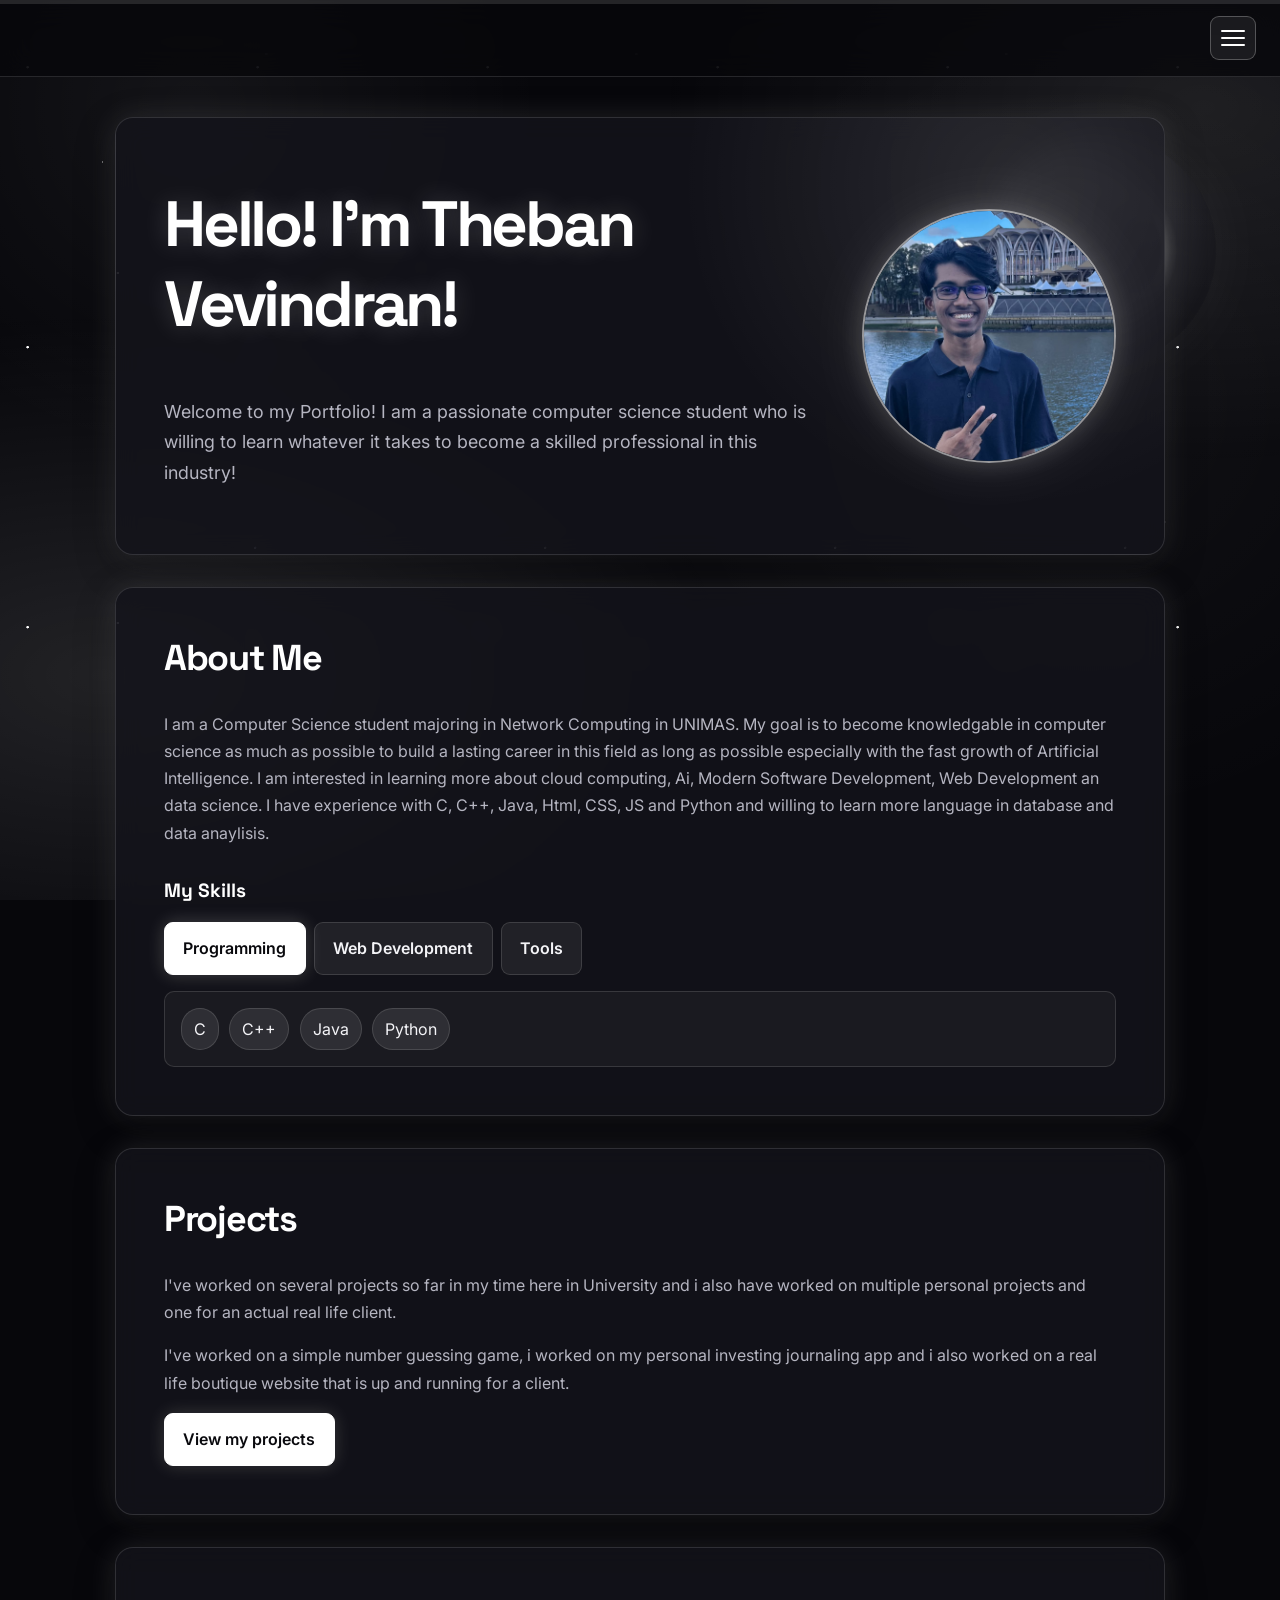
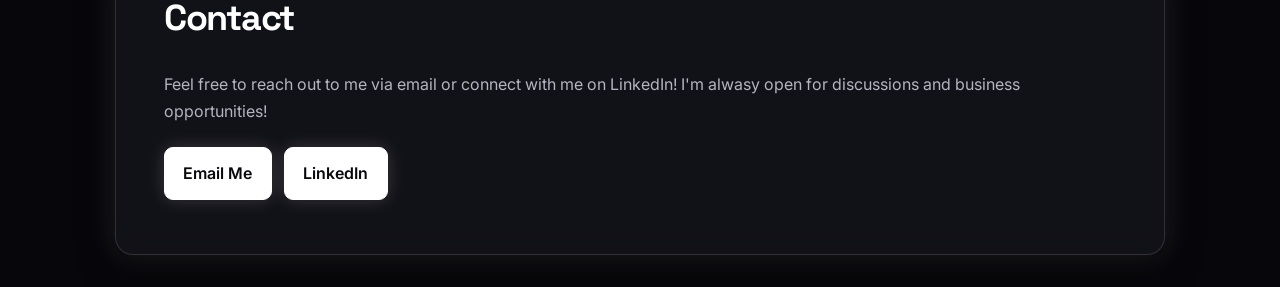
<file: index.html>
<!DOCTYPE html>
<html lang="en">

  <head>

    <meta charset="UTF-8">
    <meta name="viewport" content="width=device-width, initial-scale=1.0">
    <title>Personal Portfolio | Theban Vevindran </title> 
    <link rel="stylesheet" href="style.css?v=2">

  </head>

  <body>

    <div id="reading-progress" aria-hidden="true">
    <div id="reading-progress-fill"></div>
    </div>

   <header>

  <button
    class="menu-toggle"
    id="menu-toggle"
    type="button"
    aria-label="Open navigation menu"
    aria-controls="main-navigation"
    aria-expanded="false">
    <span></span>
    <span></span>
    <span></span>
  </button>

  <nav id="main-navigation" aria-label="Main Navigation">
    <a href="#home">Home</a>
    <a href="#about">About Me</a>
    <a href="#projects">Projects</a>
    <a href="#contact">Contact</a>
  </nav>

</header>

    
    <main>

      <section id="home" aria-labelledby="home-title">

  <div class="intro-content">

    <div class="intro-text">
      <h1 id="home-title">Hello! I’m Theban Vevindran!</h1>
      <p>Welcome to my Portfolio! I am a passionate computer science student who is willing to learn whatever it takes to become a skilled professional in this industry!</p>
    </div>


      <button
        class="image-lightbox-trigger"
        type="button"
        aria-label="Enlarge portrait of Theban Vevindran">

        <img
          class="profile-photo"
          src="pictures/theban.jpeg"
          alt="Portrait of Theban Vevindran">

      </button>

  </div>

</section>

      <section id="about" aria-labelledby="about-title">
        <h2 id="about-title">About Me</h2>
        <p> I am a Computer Science student majoring in Network Computing in UNIMAS. My goal is to become knowledgable in computer science as much as possible to build a lasting career in this field as long as possible especially with the fast growth of Artificial Intelligence. I am interested in learning more about cloud computing, Ai, Modern Software Development, Web Development an data science. I have experience with C, C++, Java, Html, CSS, JS and Python and willing to learn more language in database and data anaylisis.</p>
        <div class="skills-section">

  <h3>My Skills</h3>

  <div class="skill-tabs" role="tablist" aria-label="Skill categories">

    <button
      class="skill-tab active"
      id="tab-programming"
      type="button"
      role="tab"
      aria-selected="true"
      aria-controls="panel-programming">
      Programming
    </button>

    <button
      class="skill-tab"
      id="tab-web"
      type="button"
      role="tab"
      aria-selected="false"
      aria-controls="panel-web"
      tabindex="-1">
      Web Development
    </button>

    <button
      class="skill-tab"
      id="tab-tools"
      type="button"
      role="tab"
      aria-selected="false"
      aria-controls="panel-tools"
      tabindex="-1">
      Tools
    </button>

  </div>

  <div
    class="skill-panel"
    id="panel-programming"
    role="tabpanel"
    aria-labelledby="tab-programming">

    <ul class="skill-list">
      <li>C</li>
      <li>C++</li>
      <li>Java</li>
      <li>Python</li>
    </ul>

  </div>

  <div
    class="skill-panel"
    id="panel-web"
    role="tabpanel"
    aria-labelledby="tab-web"
    hidden>

    <ul class="skill-list">
      <li>HTML</li>
      <li>CSS</li>
      <li>JavaScript</li>
    </ul>

  </div>

  <div
    class="skill-panel"
    id="panel-tools"
    role="tabpanel"
    aria-labelledby="tab-tools"
    hidden>

    <ul class="skill-list">
      <li>Git</li>
      <li>GitHub</li>
      <li>XAMPP</li>
      <li>cPanel</li>
    </ul>

  </div>

</div>
      </section>

      <section id="projects" aria-labelledby="projects-title">
        <h2 id="projects-title">Projects</h2>
        <p> I've worked on several projects so far in my time here in University and i also have worked on multiple personal projects and one for an actual real life client.</p>
        <p> I've worked on a simple number guessing game, i worked on my personal investing journaling app and i also worked on a real life boutique website that is up and running for a client.</p>
        <a class="btn" href="projects.html">View my projects</a>
      </section>

      <section id="contact" aria-labelledby="contact-title">
        <h2 id="contact-title">Contact</h2>
        <p> Feel free to reach out to me via email or connect with me on LinkedIn! I'm alwasy open for discussions and business opportunities! </p>
        <a class="btn" href="mailto:thebanvevindran@gmail.com">Email Me</a>
        <a class="btn" href="https://www.linkedin.com/in/theban-vevindran-525bb4266/" target="_blank">LinkedIn</a>
      </section>

    </main>

    <dialog
      class="image-lightbox"
      id="image-lightbox"
      aria-label="Enlarged image preview">

      <button
        class="image-lightbox-close"
        id="image-lightbox-close"
        type="button"
        aria-label="Close image preview">
        &times;
      </button>

      <img id="image-lightbox-image" alt="">

    </dialog>

    <script src="script.js"></script>

  </body>




</html>
</file>
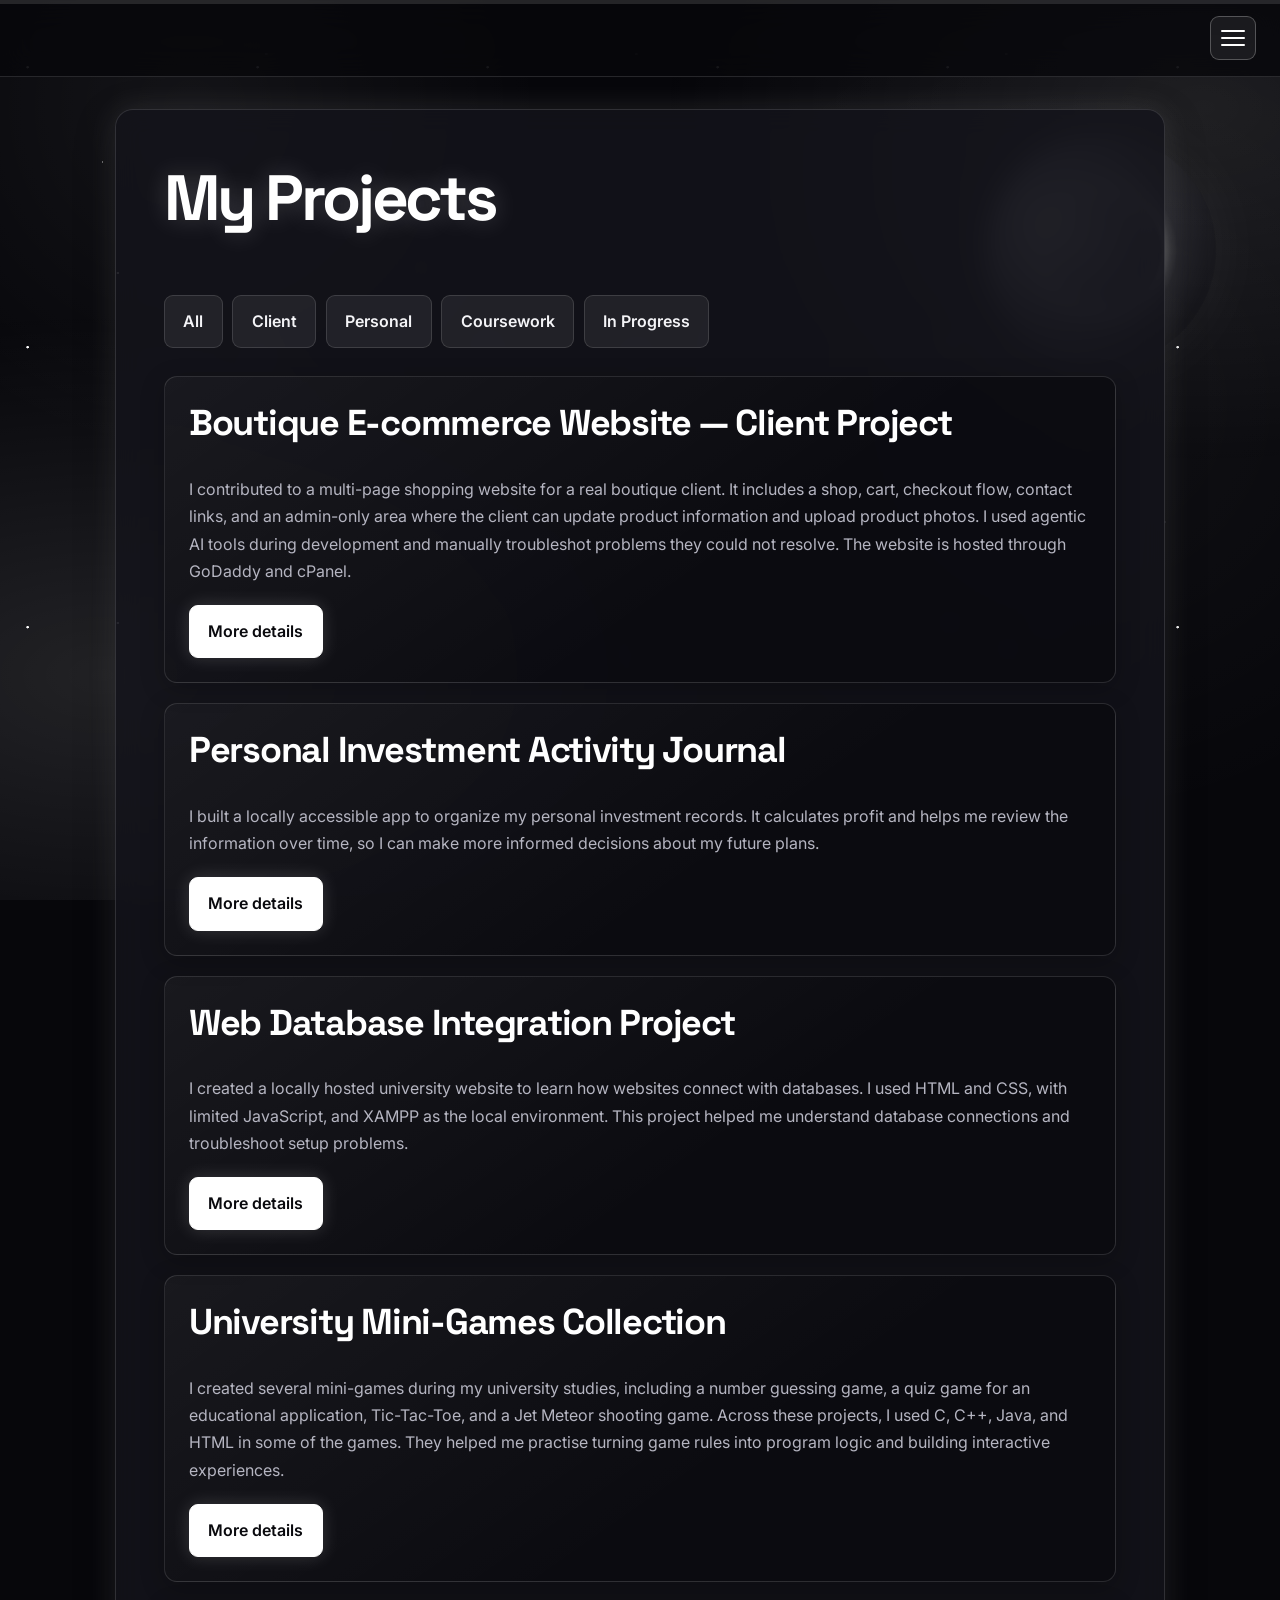
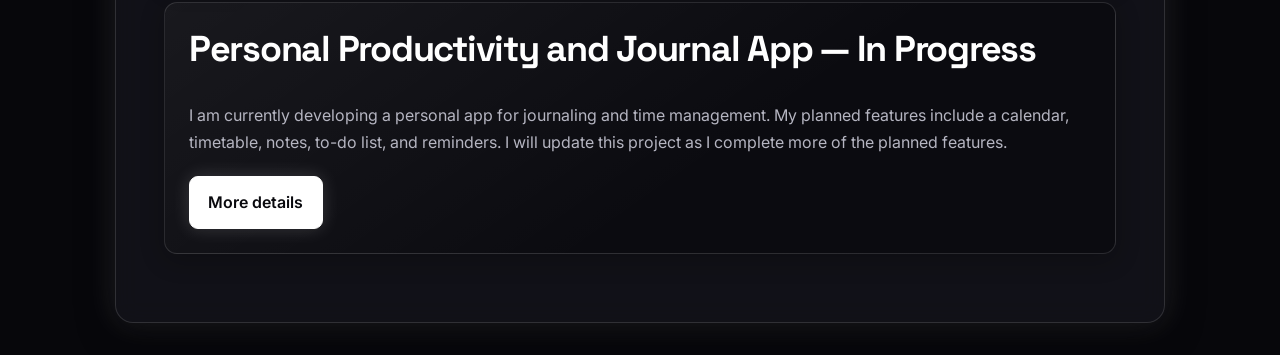
<file: projects.html>
<!DOCTYPE html>
<html lang="en">

  <head>

    <meta charset="UTF-8">
    <meta name="viewport" content="width=device-width, initial-scale=1.0">
    <title>My Projects | Theban Vevindran</title>
    <link rel="stylesheet" href="style.css?v=2">

  </head>

  <body>

    <div id="reading-progress" aria-hidden="true">
    <div id="reading-progress-fill"></div>
    </div>

   <header>

  <button
    class="menu-toggle"
    id="menu-toggle"
    type="button"
    aria-label="Open navigation menu"
    aria-controls="main-navigation"
    aria-expanded="false">
    <span></span>
    <span></span>
    <span></span>
  </button>

  <nav id="main-navigation" aria-label="Main Navigation">
    <a href="index.html#home">Home</a>
    <a href="index.html#about">About Me</a>
    <a href="projects.html">Projects</a>
    <a href="index.html#contact">Contact</a>
  </nav>

</header>

    <main>

      <section id="projects" aria-labelledby="projects-title">
        <h1 id="projects-title">My Projects</h1>

        <div class="project-filters" role="group" aria-label="Filter projects">
          <button class="filter-button" type="button" data-filter="all" aria-pressed="true">All</button>
          <button class="filter-button" type="button" data-filter="client" aria-pressed="false">Client</button>
          <button class="filter-button" type="button" data-filter="personal" aria-pressed="false">Personal</button>
          <button class="filter-button" type="button" data-filter="coursework" aria-pressed="false">Coursework</button>
          <button class="filter-button" type="button" data-filter="ongoing" aria-pressed="false">In Progress</button>
        </div>

        <article data-category="client">
          <h2>Boutique E-commerce Website — Client Project</h2>
          <p>
            I contributed to a multi-page shopping website for a real boutique
            client. It includes a shop, cart, checkout flow, contact links, and
            an admin-only area where the client can update product information
            and upload product photos. I used agentic AI tools during
            development and manually troubleshot problems they could not
            resolve. The website is hosted through GoDaddy and cPanel.
          </p>

          <button class="project-details-button" type="button">
          More details
            </button>

            <template class="project-details-content">
              <p>
                I built a multi-page online boutique store for a real client. It includes
                product browsing, a shopping cart, checkout, and contact links. An admin
                area lets the client update product information and upload product images.
              </p>

              <p>
                I used AI-assisted tools during development and applied my web development
                knowledge to investigate and manually troubleshoot issues the tools
                couldn't solve.
              </p>

              <p><strong>Hosting:</strong> GoDaddy with cPanel.</p>
            </template>

        </article>

        <article data-category="personal">
          <h2>Personal Investment Activity Journal</h2>
          <p>
            I built a locally accessible app to organize my personal investment
            records. It calculates profit and helps me review the information
            over time, so I can make more informed decisions about my future
            plans.
          </p>

            <button class="project-details-button" type="button">
                More details
              </button>

              <template class="project-details-content">
                <p>
                  I built a personal app for recording and reviewing my investment activity.
                  It helps me calculate results, keep a record over time, and use that
                  information when considering future decisions.
                </p>

                <p>
                  The app is for my local personal use.
                </p>
              </template>

        
        </article>

        <article data-category="coursework">
          <h2>Web Database Integration Project</h2>
          <p>
            I created a locally hosted university website to learn how websites
            connect with databases. I used HTML and CSS, with limited
            JavaScript, and XAMPP as the local environment. This project helped
            me understand database connections and troubleshoot setup problems.
          </p>

          <button class="project-details-button" type="button">
            More details
          </button>

          <template class="project-details-content">
            <p>
              I built this university project to learn how a website connects to a
              database. The work focused on building the database and connecting it to
              the site, using XAMPP for the local development environment.
            </p>

            <p>
              I used HTML and CSS, with some JavaScript. The project gave me practical
              experience investigating database connection and setup problems.
            </p>
          </template>


        </article>

        <article data-category="coursework">
          <h2>University Mini-Games Collection</h2>
          <p>
            I created several mini-games during my university studies, including
            a number guessing game, a quiz game for an educational application,
            Tic-Tac-Toe, and a Jet Meteor shooting game. Across these projects,
            I used C, C++, Java, and HTML in some of the games. They helped me
            practise turning game rules into program logic and building
            interactive experiences.
          </p>

          <button class="project-details-button" type="button">
            More details
          </button>

          <template class="project-details-content">
            <p>
              This collection brings together mini-games I made during university:
              a number guessing game, a quiz inside an educational application,
              Tic-Tac-Toe, and a Jet Meteor shooting game.
            </p>

            <p>
              Across these projects, I worked with C, C++, and Java, and used HTML in
              some of the games.
            </p>
          </template>


        </article>

        <article data-category="ongoing">
          <h2>Personal Productivity and Journal App — In Progress</h2>
          <p>
            I am currently developing a personal app for journaling and time
            management. My planned features include a calendar, timetable,
            notes, to-do list, and reminders. I will update this project as I
            complete more of the planned features.
          </p>

          <button class="project-details-button" type="button">
            More details
          </button>

          <template class="project-details-content">
            <p>
              This personal app is currently in progress. I’m planning it as a place to
              organize my daily life and manage my time.
            </p>

            <p>
              Planned features include a calendar, timetable, journal and notes,
              to-do list, and reminders. These are goals for the app; they may not
              all be implemented yet.
            </p>
          </template>


        </article>

      </section>

    </main>

        <dialog
          class="project-dialog"
          id="project-dialog"
          aria-labelledby="project-dialog-title">

          <button
            class="project-dialog-close"
            id="project-dialog-close"
            type="button"
            aria-label="Close project details">
            &times;
          </button>

          <h2 id="project-dialog-title"></h2>

          <div id="project-dialog-content"></div>

        </dialog>


        <dialog
          class="image-lightbox"
          id="image-lightbox"
          aria-label="Enlarged image preview">

          <button
            class="image-lightbox-close"
            id="image-lightbox-close"
            type="button"
            aria-label="Close image preview">
            &times;
          </button>

          <img id="image-lightbox-image" alt="">

        </dialog>

    <script src="script.js"></script>

  </body>

</html>
</file>
<file: style.css>
@import url("https://fonts.googleapis.com/css2?family=Inter:wght@400;500;600;700&family=Space+Grotesk:wght@400;500;600;700&display=swap");


:root {
  --color-background: #07070b;
  --color-surface: rgba(20, 20, 27, 0.82);
  --color-text: #f4f4f7;
  --color-muted: #b5b5c1;
  --color-white: #ffffff;
  --color-border: rgba(255, 255, 255, 0.13);
  --color-glow: rgba(255, 255, 255, 0.12);
}


html {
  scroll-behavior: smooth;
  scroll-padding-top: 90px;
}


body {
  position: relative;
  min-height: 100vh;
  margin: 0;
  overflow-x: hidden;
  color: var(--color-text);
  font-family: "Inter", Arial, sans-serif;
  line-height: 1.7;
  background-color: var(--color-background);
  background-image:
    radial-gradient(1px 1px at 8% 18%, rgba(255, 255, 255, 0.8), transparent),
    radial-gradient(1px 1px at 25% 72%, rgba(255, 255, 255, 0.55), transparent),
    radial-gradient(1.5px 1.5px at 43% 34%, rgba(255, 255, 255, 0.7), transparent),
    radial-gradient(1px 1px at 61% 83%, rgba(255, 255, 255, 0.6), transparent),
    radial-gradient(1px 1px at 78% 22%, rgba(255, 255, 255, 0.65), transparent),
    radial-gradient(1px 1px at 91% 58%, rgba(255, 255, 255, 0.5), transparent),
    radial-gradient(500px circle at 15% 12%, rgba(255, 255, 255, 0.055), transparent 70%),
    radial-gradient(600px circle at 85% 45%, rgba(255, 255, 255, 0.04), transparent 70%);
  background-attachment: fixed;
}


header {
  position: sticky;
  top: 0;
  z-index: 10;
  padding: 1rem 1.5rem;
  background-color: rgba(7, 7, 11, 0.78);
  border-bottom: 1px solid var(--color-border);
  backdrop-filter: blur(16px);
}


nav {
  display: flex;
  justify-content: center;
  align-items: center;
  flex-wrap: wrap;
  gap: 1.75rem;
  max-width: 1100px;
  margin: 0 auto;
}


nav a {
  color: var(--color-muted);
  font-weight: 500;
  text-decoration: none;
  transition: color 0.2s ease, text-shadow 0.2s ease;
}


nav a:hover,
nav a.active {
  color: var(--color-white);
  text-shadow: 0 0 12px rgba(255, 255, 255, 0.65);
}


nav a:focus-visible,
a:focus-visible,
button:focus-visible,
input:focus-visible {
  outline: 2px solid var(--color-white);
  outline-offset: 4px;
}


main {
  width: min(100% - 2rem, 1050px);
  margin: 0 auto;
}


section {
  position: relative;
  margin: 2rem 0;
  padding: clamp(1.5rem, 4vw, 3rem);
  overflow: hidden;
  background: var(--color-surface);
  border: 1px solid var(--color-border);
  border-radius: 18px;
  box-shadow:
    0 12px 40px rgba(0, 0, 0, 0.32),
    0 0 30px var(--color-glow);
  backdrop-filter: blur(12px);
  
}


h1,
h2,
h3 {
  color: var(--color-white);
  font-family: "Space Grotesk", "Inter", Arial, sans-serif;
  line-height: 1.25;
}


h1 {
  margin-top: 0;
  font-size: clamp(2.4rem, 7vw, 4rem);
  letter-spacing: -0.05em;
  text-shadow: 0 0 26px rgba(255, 255, 255, 0.2);
}


h2 {
  margin-top: 0;
  font-size: clamp(1.7rem, 4vw, 2.25rem);
  letter-spacing: -0.035em;
}


h3 {
  font-size: 1.2rem;
}


p {
  color: var(--color-muted);
}


section p:last-child {
  margin-bottom: 0;
}


#home {
  display: flex;
  flex-direction: column;
  justify-content: center;
  min-height: 340px;
  margin-top: 2.5rem;
  background:
    radial-gradient(500px circle at 85% 15%, rgba(255, 255, 255, 0.09), transparent 65%),
    var(--color-surface);
}


#home p {
  max-width: 700px;
  font-size: 1.12rem;
}


a {
  color: var(--color-white);
  text-decoration-thickness: 1px;
  text-underline-offset: 4px;
  transition: text-shadow 0.2s ease;
}


a:hover {
  text-shadow: 0 0 12px rgba(255, 255, 255, 0.7);
}


.btn,
button {
  display: inline-block;
  padding: 0.75rem 1.15rem;
  color: #09090d;
  font: inherit;
  font-weight: 600;
  text-decoration: none;
  background-color: var(--color-white);
  border: 1px solid var(--color-white);
  border-radius: 9px;
  cursor: pointer;
  box-shadow: 0 0 18px rgba(255, 255, 255, 0.16);
  transition:
    color 0.2s ease,
    background-color 0.2s ease,
    box-shadow 0.2s ease,
    transform 0.2s ease;
}


.btn:hover,
button:hover {
  color: var(--color-white);
  background-color: transparent;
  box-shadow: 0 0 24px rgba(255, 255, 255, 0.32);
  transform: translateY(-2px);
}


.btn:active,
button:active {
  transform: translateY(0);
}


#project-search {
  width: min(100%, 420px);
  margin: 0.5rem 0 1rem;
  padding: 0.8rem 1rem;
  color: var(--color-white);
  font: inherit;
  background-color: rgba(0, 0, 0, 0.35);
  border: 1px solid var(--color-border);
  border-radius: 9px;
}


#project-search::placeholder {
  color: #92929d;
}


.filter-button {
  margin: 0.25rem 0.35rem 0.5rem 0;
  color: var(--color-text);
  background-color: rgba(255, 255, 255, 0.07);
  border-color: var(--color-border);
  box-shadow: none;
}


.filter-button:hover,
.filter-button.active {
  color: #09090d;
  background-color: var(--color-white);
  border-color: var(--color-white);
  box-shadow: 0 0 18px rgba(255, 255, 255, 0.22);
}


.project-grid {
  display: grid;
  grid-template-columns: repeat(auto-fit, minmax(min(100%, 280px), 1fr));
  gap: 1.25rem;
  margin-top: 1.5rem;
}


.project-card,
#projects article {
  margin: 1.25rem 0;
  padding: 1.5rem;
  background:
    linear-gradient(145deg, rgba(255, 255, 255, 0.055), transparent 60%),
    rgba(10, 10, 15, 0.65);
  border: 1px solid var(--color-border);
  border-radius: 13px;
  box-shadow: 0 6px 24px rgba(0, 0, 0, 0.22);
  transition:
    border-color 0.25s ease,
    box-shadow 0.25s ease,
    transform 0.25s ease;
}


.project-grid .project-card {
  margin: 0;
}


.project-card:hover,
#projects article:hover {
  border-color: rgba(255, 255, 255, 0.4);
  box-shadow:
    0 10px 32px rgba(0, 0, 0, 0.32),
    0 0 22px rgba(255, 255, 255, 0.09);
  transform: translateY(-4px);
}


.project-card h3,
#projects article h3 {
  margin-top: 0;
}


.project-card p,
#projects article p {
  margin-bottom: 0.75rem;
}


.project-card[hidden],
#projects article[hidden] {
  display: none;
}


#contact a {
  margin: 0.35rem 0.5rem 0.35rem 0;
}


#back-to-top[hidden] {
  display: none;
}




@media (max-width: 650px) {

  header {
    padding: 0.85rem 1rem;
  }

  nav {
    gap: 0.75rem 1.1rem;
  }

  nav a {
    font-size: 0.95rem;
  }

  main {
    width: min(100% - 1rem, 1050px);
  }

  section {
    margin: 1rem 0;
    padding: 1.35rem;
    border-radius: 14px;
  }

  #home {
    min-height: 280px;
    margin-top: 1rem;
  }

  .project-card,
  #projects article {
    padding: 1.15rem;
  }

  .btn,
  button {
    padding: 0.7rem 0.95rem;
  }

}


@media (prefers-reduced-motion: reduce) {

  html {
    scroll-behavior: auto;
  }

  *,
  *::before,
  *::after {
    animation-duration: 0.01ms !important;
    transition-duration: 0.01ms !important;
  }

}

/* Space backdrop: stars and a soft distant glow */

body::before {
  content: "";
  position: fixed;
  inset: 0;
  z-index: 0;
  pointer-events: none;
  background:
    radial-gradient(circle at 12% 24%, white 0 1px, transparent 1.5px),
    radial-gradient(circle at 38% 78%, white 0 1px, transparent 1.5px),
    radial-gradient(circle at 72% 18%, white 0 1px, transparent 1.5px),
    radial-gradient(circle at 88% 66%, white 0 1px, transparent 1.5px),
    radial-gradient(ellipse at 8% 75%, rgba(255, 255, 255, 0.11), transparent 38%),
    radial-gradient(ellipse at 94% 12%, rgba(255, 255, 255, 0.09), transparent 32%);
  background-size:
    230px 280px,
    310px 350px,
    370px 300px,
    290px 330px,
    auto,
    auto;
}


/* Saturn-like planet in the upper-right corner */

body::after {
  content: "";
  position: fixed;
  top: 135px;
  right: 5vw;
  z-index: 0;
  width: 230px;
  height: 230px;
  pointer-events: none;
  border-radius: 50%;
  opacity: 0.28;
  transform: rotate(-25deg);
  background:
    radial-gradient(
      ellipse at center,
      transparent 36%,
      rgba(255, 255, 255, 0.9) 38%,
      rgba(255, 255, 255, 0.25) 43%,
      transparent 47%
    ),
    radial-gradient(
      circle at 34% 30%,
      #ffffff 0,
      #bfc0c9 18%,
      #54545f 53%,
      #17171e 76%
    );
  box-shadow: 0 0 55px rgba(255, 255, 255, 0.16);
}


/* Keep the page content above the decorative background */

main {
  position: relative;
  z-index: 1;
}


@media (max-width: 650px) {

  body::after {
    top: 145px;
    right: -135px;
    width: 190px;
    height: 190px;
    opacity: 0.16;
  }

}

/* Hamburger menu button */

header {
  display: flex;
  justify-content: flex-end;
  align-items: center;
}


.menu-toggle {
  display: flex;
  flex-direction: column;
  justify-content: center;
  gap: 5px;
  width: 46px;
  height: 44px;
  padding: 10px;
  background: rgba(255, 255, 255, 0.07);
  border: 1px solid rgba(255, 255, 255, 0.25);
  border-radius: 9px;
  box-shadow: none;
}


.menu-toggle:hover {
  background: rgba(255, 255, 255, 0.16);
  border-color: rgba(255, 255, 255, 0.6);
  transform: none;
}


.menu-toggle span {
  display: block;
  width: 100%;
  height: 2px;
  background-color: #ffffff;
  border-radius: 2px;
}


/* Dropdown navigation */

#main-navigation {
  position: absolute;
  top: calc(100% + 8px);
  right: 1.5rem;
  display: none;
  flex-direction: column;
  align-items: stretch;
  gap: 0;
  min-width: 210px;
  padding: 0.5rem;
  background: rgba(18, 18, 25, 0.97);
  border: 1px solid rgba(255, 255, 255, 0.18);
  border-radius: 12px;
  box-shadow: 0 12px 35px rgba(0, 0, 0, 0.5);
  backdrop-filter: blur(16px);
}


#main-navigation.show {
  display: flex;
}


#main-navigation a {
  padding: 0.7rem 0.85rem;
  border-radius: 7px;
}


#main-navigation a:hover {
  background-color: rgba(255, 255, 255, 0.1);
  text-shadow: 0 0 10px rgba(255, 255, 255, 0.5);
}


@media (max-width: 650px) {

  #main-navigation {
    right: 1rem;
  }

}

/* Skills tabs */

.skills-section {
  margin-top: 2rem;
}


.skill-tabs {
  display: flex;
  flex-wrap: wrap;
  gap: 0.5rem;
  margin: 1rem 0;
}


.skill-tab {
  color: var(--color-text);
  background-color: rgba(255, 255, 255, 0.07);
  border: 1px solid var(--color-border);
  box-shadow: none;
}


.skill-tab:hover,
.skill-tab.active {
  color: #09090d;
  background-color: var(--color-white);
  border-color: var(--color-white);
  box-shadow: 0 0 18px rgba(255, 255, 255, 0.2);
}


.skill-panel {
  padding: 1rem;
  background-color: rgba(255, 255, 255, 0.04);
  border: 1px solid var(--color-border);
  border-radius: 10px;
}


.skill-list {
  display: flex;
  flex-wrap: wrap;
  gap: 0.65rem;
  margin: 0;
  padding: 0;
  list-style: none;
}


.skill-list li {
  padding: 0.4rem 0.75rem;
  color: var(--color-text);
  background-color: rgba(255, 255, 255, 0.09);
  border: 1px solid var(--color-border);
  border-radius: 999px;
}


/* Reading progress bar */

#reading-progress {
  position: fixed;
  top: 0;
  left: 0;
  z-index: 100;
  width: 100%;
  height: 4px;
  background-color: rgba(255, 255, 255, 0.12);
}


#reading-progress-fill {
  width: 0;
  height: 100%;
  background-color: #ffffff;
  box-shadow: 0 0 12px rgba(255, 255, 255, 0.75);
}

/* Introduction and profile photo */

.intro-content {
  display: flex;
  justify-content: space-between;
  align-items: center;
  gap: 2.5rem;
}


.intro-text {
  flex: 1;
}


.profile-photo {
  width: clamp(160px, 22vw, 250px);
  aspect-ratio: 1;
  object-fit: cover;
  border: 2px solid rgba(255, 255, 255, 0.55);
  border-radius: 50%;
  box-shadow:
    0 0 25px rgba(255, 255, 255, 0.18),
    0 0 65px rgba(255, 255, 255, 0.1);
}


@media (max-width: 650px) {

  .intro-content {
    flex-direction: column-reverse;
    align-items: flex-start;
    gap: 1.5rem;
  }

  .profile-photo {
    width: 155px;
  }

}

/* Gentle reveal as sections and project cards enter view */

body.scroll-reveal-ready main section,
body.scroll-reveal-ready main article {
  opacity: 0;
  transform: translateY(22px);
  transition:
    opacity 0.8s ease,
    transform 0.8s ease;
}


body.scroll-reveal-ready main section.is-visible,
body.scroll-reveal-ready main article.is-visible {
  opacity: 1;
  transform: translateY(0);
}



/* Project details pop-up */

.project-dialog {
  position: fixed;
  inset: 0;
  width: min(620px, calc(100% - 2rem));
  max-height: 80vh;
  margin: auto;
  padding: 2rem;
  overflow-y: auto;
  color: var(--color-text);
  background: #14141b;
  border: 1px solid rgba(255, 255, 255, 0.25);
  border-radius: 16px;
  box-shadow: 0 0 45px rgba(255, 255, 255, 0.14);
}


.project-dialog::backdrop {
  background-color: rgba(0, 0, 0, 0.78);
  backdrop-filter: blur(5px);
}


.project-dialog h2 {
  padding-right: 2.5rem;
}


.project-dialog-close {
  position: absolute;
  top: 1rem;
  right: 1rem;
  width: 42px;
  height: 42px;
  padding: 0;
  color: var(--color-white);
  font-size: 1.7rem;
  background: rgba(255, 255, 255, 0.08);
  border: 1px solid var(--color-border);
  box-shadow: none;
}


.project-dialog-close:hover {
  color: #09090d;
  background-color: var(--color-white);
}


.project-details-button {
  margin-top: 0.5rem;
}


/* Clickable images */

button.image-lightbox-trigger {
  display: inline-flex;
  padding: 0;
  background: transparent;
  border: 0;
  border-radius: 50%;
  box-shadow: none;
  cursor: zoom-in;
}


button.image-lightbox-trigger:hover {
  background: transparent;
  border: 0;
  box-shadow: none;
  transform: none;
}


/* Enlarged image pop-up */

.image-lightbox {
  width: min(900px, calc(100% - 2rem));
  max-height: 90vh;
  margin: auto;
  padding: 1rem;
  overflow: auto;
  background: #111117;
  border: 1px solid rgba(255, 255, 255, 0.3);
  border-radius: 14px;
  box-shadow: 0 0 45px rgba(255, 255, 255, 0.18);
}


.image-lightbox::backdrop {
  background: rgba(0, 0, 0, 0.82);
  backdrop-filter: blur(5px);
}


.image-lightbox-close {
  display: block;
  width: 42px;
  height: 42px;
  margin: 0 0 0 auto;
  padding: 0;
  color: var(--color-white);
  font-size: 1.7rem;
  background: rgba(255, 255, 255, 0.08);
  border: 1px solid var(--color-border);
  box-shadow: none;
}


.image-lightbox-close:hover {
  color: #09090d;
  background: var(--color-white);
}


#image-lightbox-image {
  display: block;
  max-width: 100%;
  max-height: 75vh;
  margin: 0 auto;
  object-fit: contain;
  border-radius: 8px;
}

dialog.image-lightbox {
  color: #f4f4f7;
  background: #111117;
  border: 1px solid rgba(255, 255, 255, 0.3);
  border-radius: 14px;
}


dialog.image-lightbox .image-lightbox-close {
  color: #ffffff;
  background: rgba(255, 255, 255, 0.08);
  border: 1px solid rgba(255, 255, 255, 0.25);
}

.project-dialog {
  box-sizing: border-box;
  width: min(620px, calc(100vw - 2rem));
  max-width: calc(100vw - 2rem);
  max-height: calc(100vh - 2rem);
  max-height: calc(100dvh - 2rem);
  padding: 1.25rem;
  overflow-y: auto;
}


.project-dialog h2 {
  padding-right: 2.5rem;
  overflow-wrap: anywhere;
}


.project-dialog-close {
  top: 0.75rem;
  right: 0.75rem;
}
</file>
